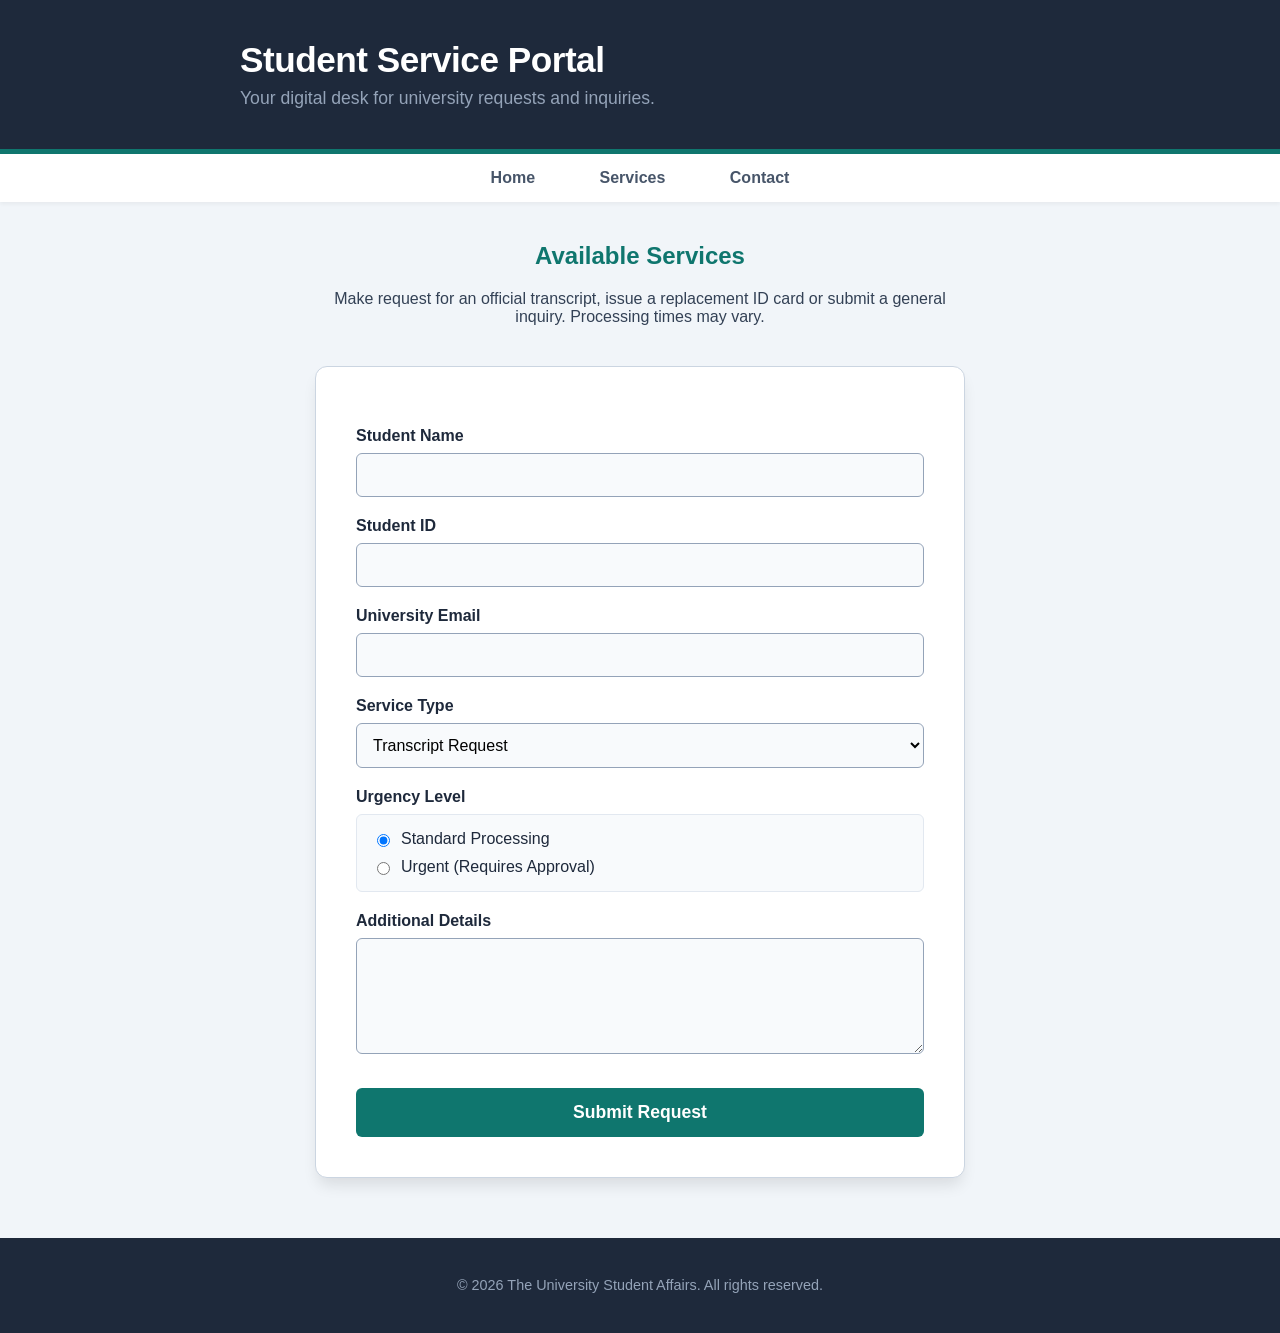
<file: Mid/CSS_Lab_Task_1/index.html>
<!DOCTYPE html>
<html lang="en">





<head>
    <meta charset="UTF-8">
    <meta name="viewport" content="width=device-width, initial-scale=1.0">
    <title>Student Service Request Portal</title>
    <link rel="stylesheet" href="style.css">
</head>





<body>

    <header>
        <div class="header-content">
            <h1>Student Service Portal</h1>
            <p>Your digital desk for university requests and inquiries.</p>
        </div>
    </header>

    <nav>
        <a href="#home">Home</a>
        <a href="#services">Services</a>
        <a href="#contact">Contact</a>
    </nav>





    <main>
        <section class="description">
            <h2>Available Services</h2>
            <p> Make request for an official transcript, issue a replacement ID card or submit a general inquiry. Processing times may vary.</p>
        </section>

        <section class="form-section">
            <form action="#" method="POST">
                
                <label for="studentName">Student Name</label>
                <input type="text" id="studentName" name="studentName" required>

                <label for="studentID">Student ID</label>
                <input type="text" id="studentID" name="studentID" required maxlength="10">

                <label for="email">University Email</label>
                <input type="email" id="email" name="email" required>

                <label for="serviceType">Service Type</label>
                <select id="serviceType" name="serviceType">
                    <option value="transcript">Transcript Request</option>
                    <option value="id_card">ID Card Issue</option>
                    <option value="inquiry">General Inquiry</option>
                </select>

                <label>Urgency Level</label>
                <div class="radio-group">
                    <label class="radio-label">
                        <input type="radio" name="urgency" value="low" checked> Standard Processing
                    </label>
                    <label class="radio-label">
                        <input type="radio" name="urgency" value="high"> Urgent (Requires Approval)
                    </label>
                </div>

                <label for="details">Additional Details</label>
                <textarea id="details" name="details" rows="5"></textarea>

                <button type="submit">Submit Request</button>
            </form>
        </section>
    </main>


    

    <footer>
        <p>&copy; 2026 The University Student Affairs. All rights reserved.</p>
    </footer>







</body>
</html>
</file>
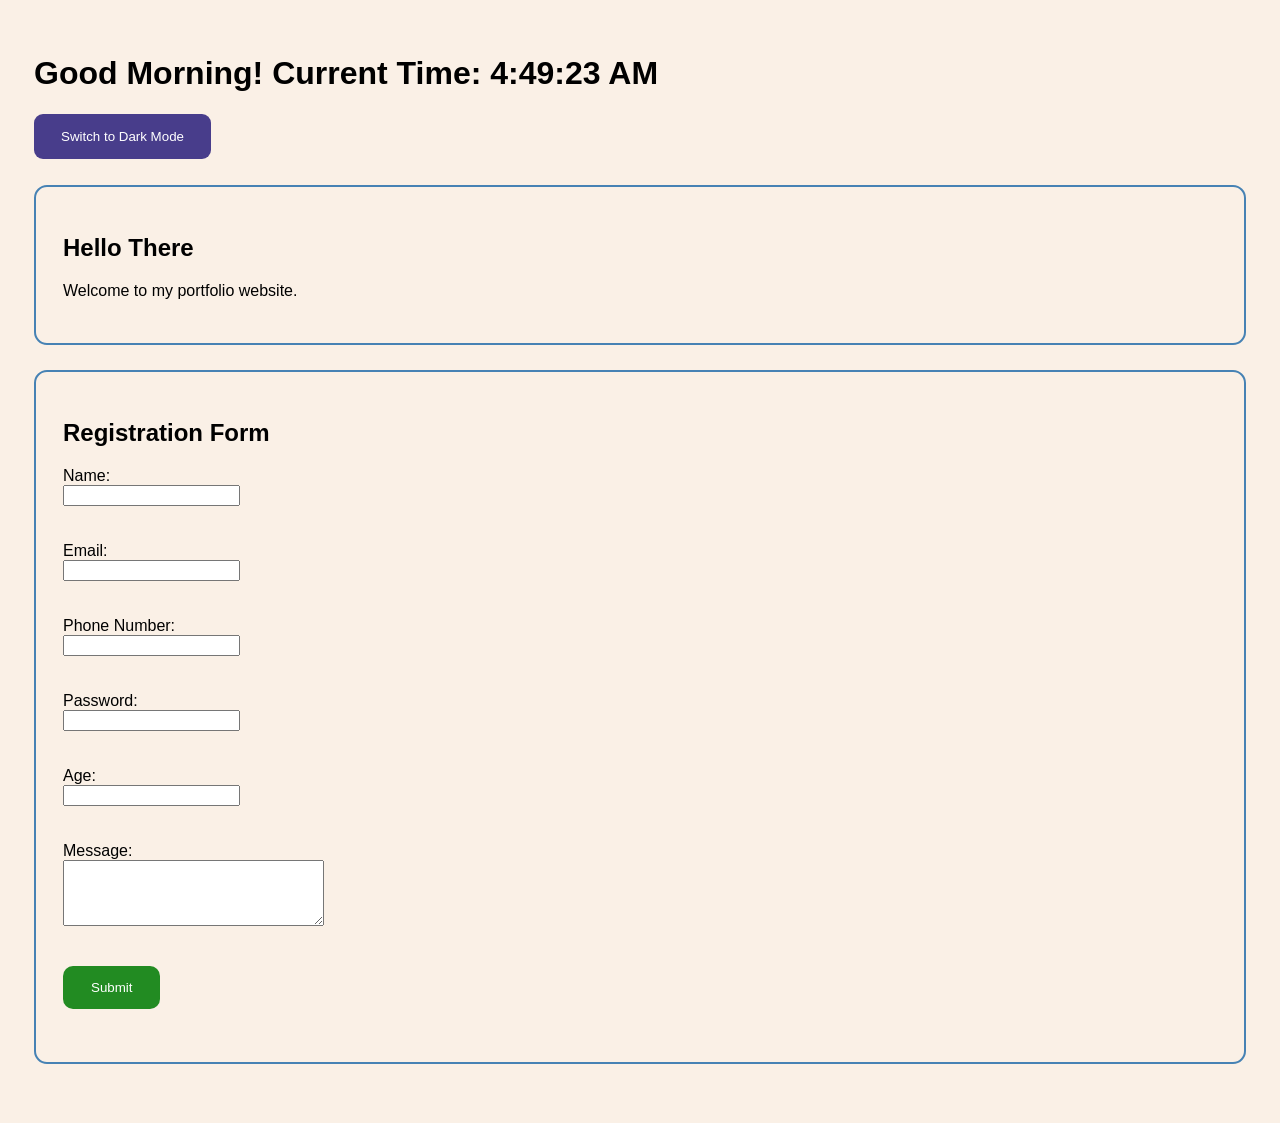
<file: Mid/JS_Task/index.html>
<!DOCTYPE html>
<html>
<head>


    <title>Portfolio Website</title>
    
    <style>


        body {
            font-family: Arial, sans-serif;
            padding: 26px;
            background-color: linen; 
            color: black;
        }



        
        section {
            border: 2px solid steelblue; 
            padding: 27px;
            margin-bottom: 25px;
            border-radius: 13px; 
        }



        .error-msg {
            color: red;
            font-size: 15px;
        }




        #successMessage {
            color: green;
            font-size: 20px;
            font-weight: bold;
            margin-top: 26px;
        }
        



        #switchBtn {
            padding: 15px 27px;
            margin-bottom: 26px;
            background-color: darkslateblue; 
            color: white;
            border: none;
            border-radius: 9px;
            cursor: pointer;
        }




        button[type="submit"] {
            background-color: forestgreen; 
            color: white;
            padding: 14px 28px;
            border: none;
            border-radius: 10px;
            cursor: pointer;
        }



    </style>
</head>

<body>

    <h1 id="greetingMessage"></h1>

    <button id="switchBtn" onclick="ToggleMode()">Switch to Dark Mode</button>

    <section>
        <h2>Hello There</h2>
        <p>Welcome to my portfolio website.</p>
    </section>




    <section>
        <h2>Registration Form</h2>
        
        <form onsubmit="handleFormSubmit(event)">
            
            <label>Name:</label><br>
            


            <input type="text" id="name" oninput="validateName()"><br>
            <span id="nameError" class="error-msg"></span><br><br>



            <label>Email:</label><br>
            <input type="text" id="email" oninput="validateEmail()"><br>
            <span id="emailError" class="error-msg"></span><br><br>

            <label>Phone Number:</label><br>
            <input type="text" id="phone" oninput="validatePhone()"><br>
            <span id="phoneError" class="error-msg"></span><br><br>



            <label>Password:</label><br>
            <input type="password" id="password" oninput="validatePassword()"><br>
            <span id="passwordError" class="error-msg"></span><br><br>


            <label>Age:</label><br>
            <input type="text" id="age" oninput="validateAge()"><br>
            <span id="ageError" class="error-msg"></span><br><br>



            <label>Message:</label><br>
            <textarea id="message" rows="4" cols="30" oninput="validateMessage()"></textarea><br>
            <span id="messageError" class="error-msg"></span><br><br>



            <button type="submit">Submit</button>
        </form>



        <div id="successMessage"></div>
    </section>



    <script>
        
        function updateClock() {
            var currentTime = new Date();
            var hour = currentTime.getHours(); 
            var timeString = currentTime.toLocaleTimeString(); 
            



            var greetingText = "";
            
            if (hour < 12) {
                greetingText = "Good Morning";
            } else if (hour < 18) {
                greetingText = "Good Afternoon";
            } else {
                greetingText = "Good Evening";
            }




            document.getElementById("greetingMessage").innerHTML = greetingText + "! Current Time: " + timeString;
        }


        
        setInterval(updateClock, 1000);
        updateClock(); 

        


        function ToggleMode() {
            var body = document.body;
            var button = document.getElementById("switchBtn");

            if (body.style.backgroundColor === "black") {
                body.style.backgroundColor = "linen"; 
                body.style.color = "black";
                button.innerHTML = "Switch to Dark Mode";
            } else {
                body.style.backgroundColor = "black";
                body.style.color = "white";
                button.innerHTML = "Switch to Light Mode";
            }
        }



        

        function validateName() {
            var name = document.getElementById("name").value;
            var isValidName = true;
            
            for (var i = 0; i < name.length; i++) {
                var char = name[i];
                if (!((char >= 'a' && char <= 'z') || (char >= 'A' && char <= 'Z') || char === ' ')) {
                    isValidName = false;
                }
            }



            if (name === "" || name.length < 3 || isValidName === false) {
                document.getElementById("nameError").innerHTML = "Name must be at least 3 characters and contain only letters and spaces.";
                return false;
            } else {
                document.getElementById("nameError").innerHTML = ""; 
                return true;
            }


        }

        function validateEmail() {
            var email = document.getElementById("email").value;
            if (email === "" || email.indexOf("@") === -1 || email.indexOf(".") === -1) {
                document.getElementById("emailError").innerHTML = "Please enter a valid email address.";
                return false;
            } else {
                document.getElementById("emailError").innerHTML = "";
                return true;
            }
        }




        function validatePhone() {
            var phone = document.getElementById("phone").value;
            if (phone === "" || phone.length !== 10 || isNaN(phone)) {
                document.getElementById("phoneError").innerHTML = "Phone number must be exactly 10 digits.";
                return false;
            } else {
                document.getElementById("phoneError").innerHTML = "";
                return true;
            }
        }




        function validatePassword() {
            var password = document.getElementById("password").value;
            var hasUpper = false;
            var hasLower = false;
            var hasNum = false;
            var hasSpecial = false;
            var specialCharacters = "!@#$%^&*()_+~`|}{[]:;?><,./-=";

            for (var p = 0; p < password.length; p++) {
                var letter = password[p];
                if (letter >= 'A' && letter <= 'Z') {
                    hasUpper = true;
                } else if (letter >= 'a' && letter <= 'z') {
                    hasLower = true;
                } else if (letter >= '0' && letter <= '9') {
                    hasNum = true;
                } else if (specialCharacters.indexOf(letter) !== -1) {
                    hasSpecial = true;
                }
            }




            if (password === "" || password.length < 8 || hasUpper === false || hasLower === false || hasNum === false || hasSpecial === false) {
                document.getElementById("passwordError").innerHTML = "Password must be at least 8 characters with 1 uppercase, 1 lowercase, 1 number, and 1 special character.";
                return false;
            } else {
                document.getElementById("passwordError").innerHTML = "";
                return true;
            }
        }



        function validateAge() {
            var age = document.getElementById("age").value;
            if (age === "" || isNaN(age) || parseInt(age) < 18) {
                document.getElementById("ageError").innerHTML = "You must be 18 years or older.";
                return false;
            } else {
                document.getElementById("ageError").innerHTML = "";
                return true;
            }
        }




        function validateMessage() {
            var message = document.getElementById("message").value;
            if (message === "" || message.length < 10) {
                document.getElementById("messageError").innerHTML = "Message must be at least 10 characters long.";
                return false;
            } else {
                document.getElementById("messageError").innerHTML = "";
                return true;
            }
        }



        
        function handleFormSubmit(event) {
            event.preventDefault(); 
            document.getElementById("successMessage").innerHTML = "";

            
            var isNameValid = validateName();
            var isEmailValid = validateEmail();
            var isPhoneValid = validatePhone();
            var isPasswordValid = validatePassword();
            var isAgeValid = validateAge();
            var isMessageValid = validateMessage();

            
            if (isNameValid && isEmailValid && isPhoneValid && isPasswordValid && isAgeValid && isMessageValid) {
                


                var name = document.getElementById("name").value;
                var email = document.getElementById("email").value;
                var phone = document.getElementById("phone").value;
                var age = document.getElementById("age").value;
                var message = document.getElementById("message").value;
                
                var successText = 
                    "Registration Successful!<br>" +
                    "Name: " + name + "<br>" +
                    "Email: " + email + "<br>" +
                    "Phone: " + phone + "<br>" +
                    "Age: " + age + "<br>" +
                    "Message: " + message + "<br>" +
                    "Thank you for registering successfully.";
                



                document.getElementById("successMessage").innerHTML = successText;
            }
        }



    </script>
</body>
</html>
</file>
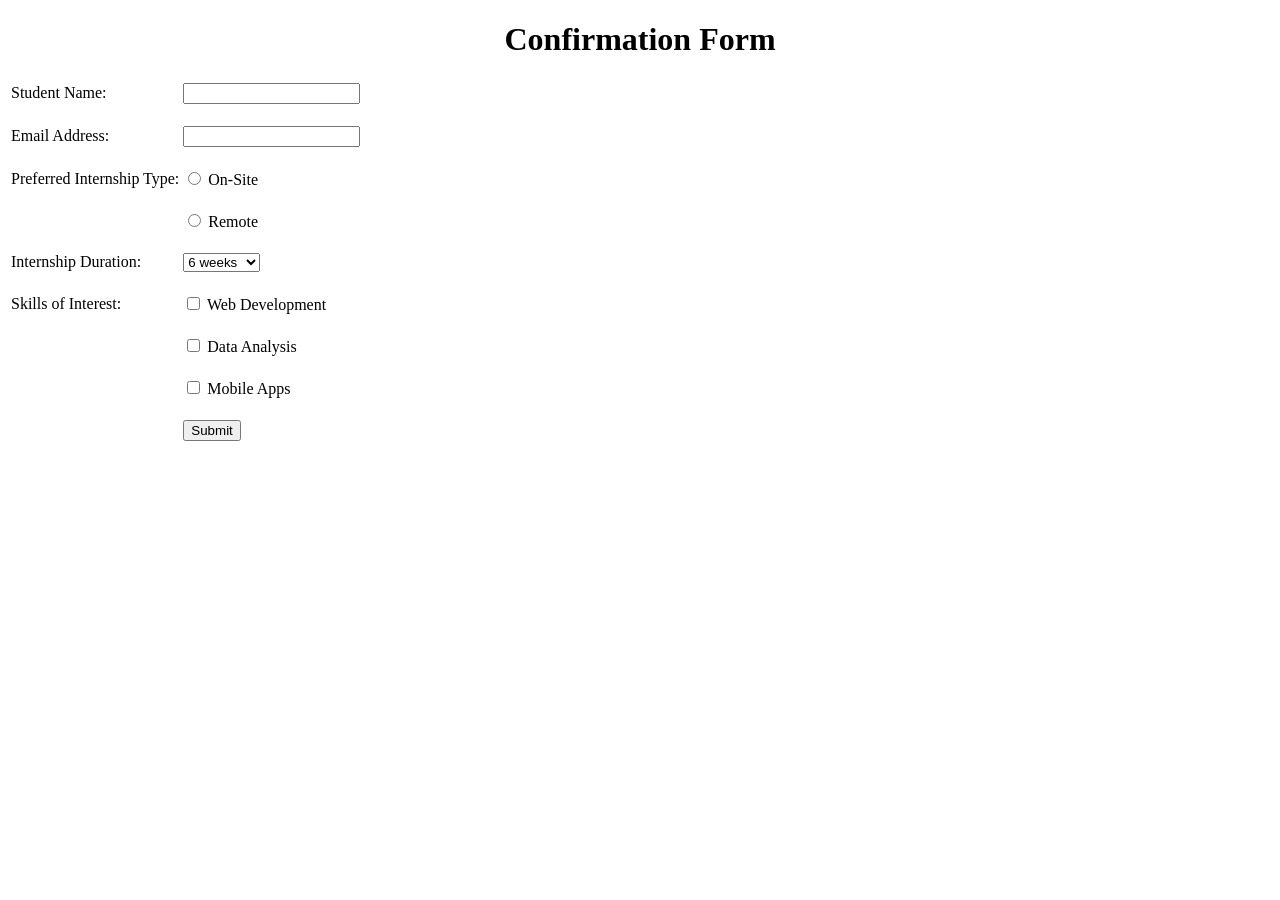
<file: Mid/Lab_Task_01/Lab_Task_01.html>
<!DOCTYPE html>
<html>
<head>
  <title>Confirmation Form</title>
</head>
<body>
  <center><h1>Confirmation Form</h1></center>
  


  <form>

    <table>

      <tr>
        <td>Student Name:<br><br></td>
        <td><input type="text" name="student_name" required><br><br></td>
      </tr>

      <tr>
        <td>Email Address:<br><br></td>
        <td><input type="email" name="email" required><br><br></td>
      </tr>

      <tr>
        <td>Preferred Internship Type:<br><br></td>

        <td><input type="radio" id="" name="internship_type" value="On-Site" required> On-Site<br><br></td>
      </tr>

      <tr>
  <td></td>
  <td>
    <input type="radio" id="" name="internship_type" value="Remote" required> Remote<br><br>
  </td>
</tr>

      <tr>
        <td>Internship Duration:<br><br></td>
        <td>
          <select name="duration" required>
            <option value="6-weeks">6 weeks</option>
            <option value="3-months">3 Months</option>
          </select><br><br>
        </td>
      </tr>

      <tr>
        <td>Skills of Interest: <br><br></td>
        <td><input type="checkbox" name="interests" value="Web_Development"> Web Development<br><br></td>
      </tr>

      <tr>
        <td></td>
        <td><input type="checkbox" name="interests" value="Data_Analysis"> Data Analysis<br><br></td>
      </tr>

      <tr>
        <td></td>
        <td><input type="checkbox" name="interests" value="Mobile_Apps"> Mobile Apps<br><br></td>
      </tr>

      <tr>
        <td></td>
        <td><input type="submit" ></td>
      </tr>

    </table>

  </form>
</body>
</html>
</file>
<file: Mid/CSS_Lab_Task_1/style.css>
body {
    font-family: 'Inter', 'Segoe UI', Tahoma, sans-serif;
    margin: 0;
    padding: 0;
    background-color: #f1f5f9; 
    color: #334155;
}


header {
    background-color: #1e293b; 
    color: white;
    padding: 40px 20px;
    border-bottom: 5px solid #0f766e; 
}

.header-content {
    max-width: 800px;
    margin: 0 auto;
}

header h1 {
    margin: 0 0 8px 0;
    font-size: 2.2em;
    letter-spacing: -0.5px;
}

header p {
    margin: 0;
    color: #94a3b8;
    font-size: 1.1em;
}


nav {
    background-color: #ffffff;
    text-align: center;
    padding: 15px;
    box-shadow: 0 2px 4px rgba(0,0,0,0.05);
}

nav a {
    text-decoration: none;
    color: #475569;
    font-weight: 600;
    margin: 0 10px;
    padding: 8px 20px;
    border-radius: 30px; 
    transition: all 0.3s ease;
}


nav a:hover {
    background-color: #0f766e;
    color: white;
}


main {
    max-width: 650px; 
    margin: 40px auto;
    padding: 0 20px;
}

.description {
    text-align: center;
    margin-bottom: 40px;
}

.description h2 {
    color: #0f766e;
}


form {
    background-color: #ffffff;
    border: 1px solid #cbd5e1; 
    padding: 40px;
    border-radius: 12px;
    box-shadow: 0 10px 15px -3px rgba(0,0,0,0.1);
}


label {
    display: block;
    font-weight: 600;
    margin-bottom: 8px;
    margin-top: 20px;
    color: #1e293b;
}

input[type="text"],
input[type="email"],
select,
textarea {
    width: 100%;
    padding: 12px;
    border: 1px solid #94a3b8;
    border-radius: 6px;
    box-sizing: border-box;
    font-family: inherit;
    font-size: 1em;
    background-color: #f8fafc;
    transition: border-color 0.3s;
}


input[type="text"]:focus,
input[type="email"]:focus,
select:focus,
textarea:focus {
    outline: none;
    border-color: #0f766e;
    background-color: #ffffff;
}


.radio-group {
    display: flex;
    flex-direction: column;
    gap: 10px;
    background: #f8fafc;
    padding: 15px;
    border-radius: 6px;
    border: 1px solid #e2e8f0;
}

.radio-label {
    margin: 0;
    font-weight: normal;
    display: flex;
    align-items: center;
    gap: 8px;
    cursor: pointer;
}


button[type="submit"] {
    background-color: #0f766e;
    color: white;
    border: none;
    padding: 14px 24px;
    margin-top: 30px;
    font-size: 1.1em;
    font-weight: bold;
    border-radius: 6px;
    cursor: pointer;
    transition: background-color 0.3s, transform 0.1s;
    width: 100%;
}


button[type="submit"]:hover {
    background-color: #115e59; 
}

button[type="submit"]:active {
    transform: scale(0.98); 
}






footer {
    text-align: center;
    padding: 25px;
    background-color: #1e293b;
    color: #94a3b8;
    margin-top: 60px;
    font-size: 0.9em;
}
</file>
